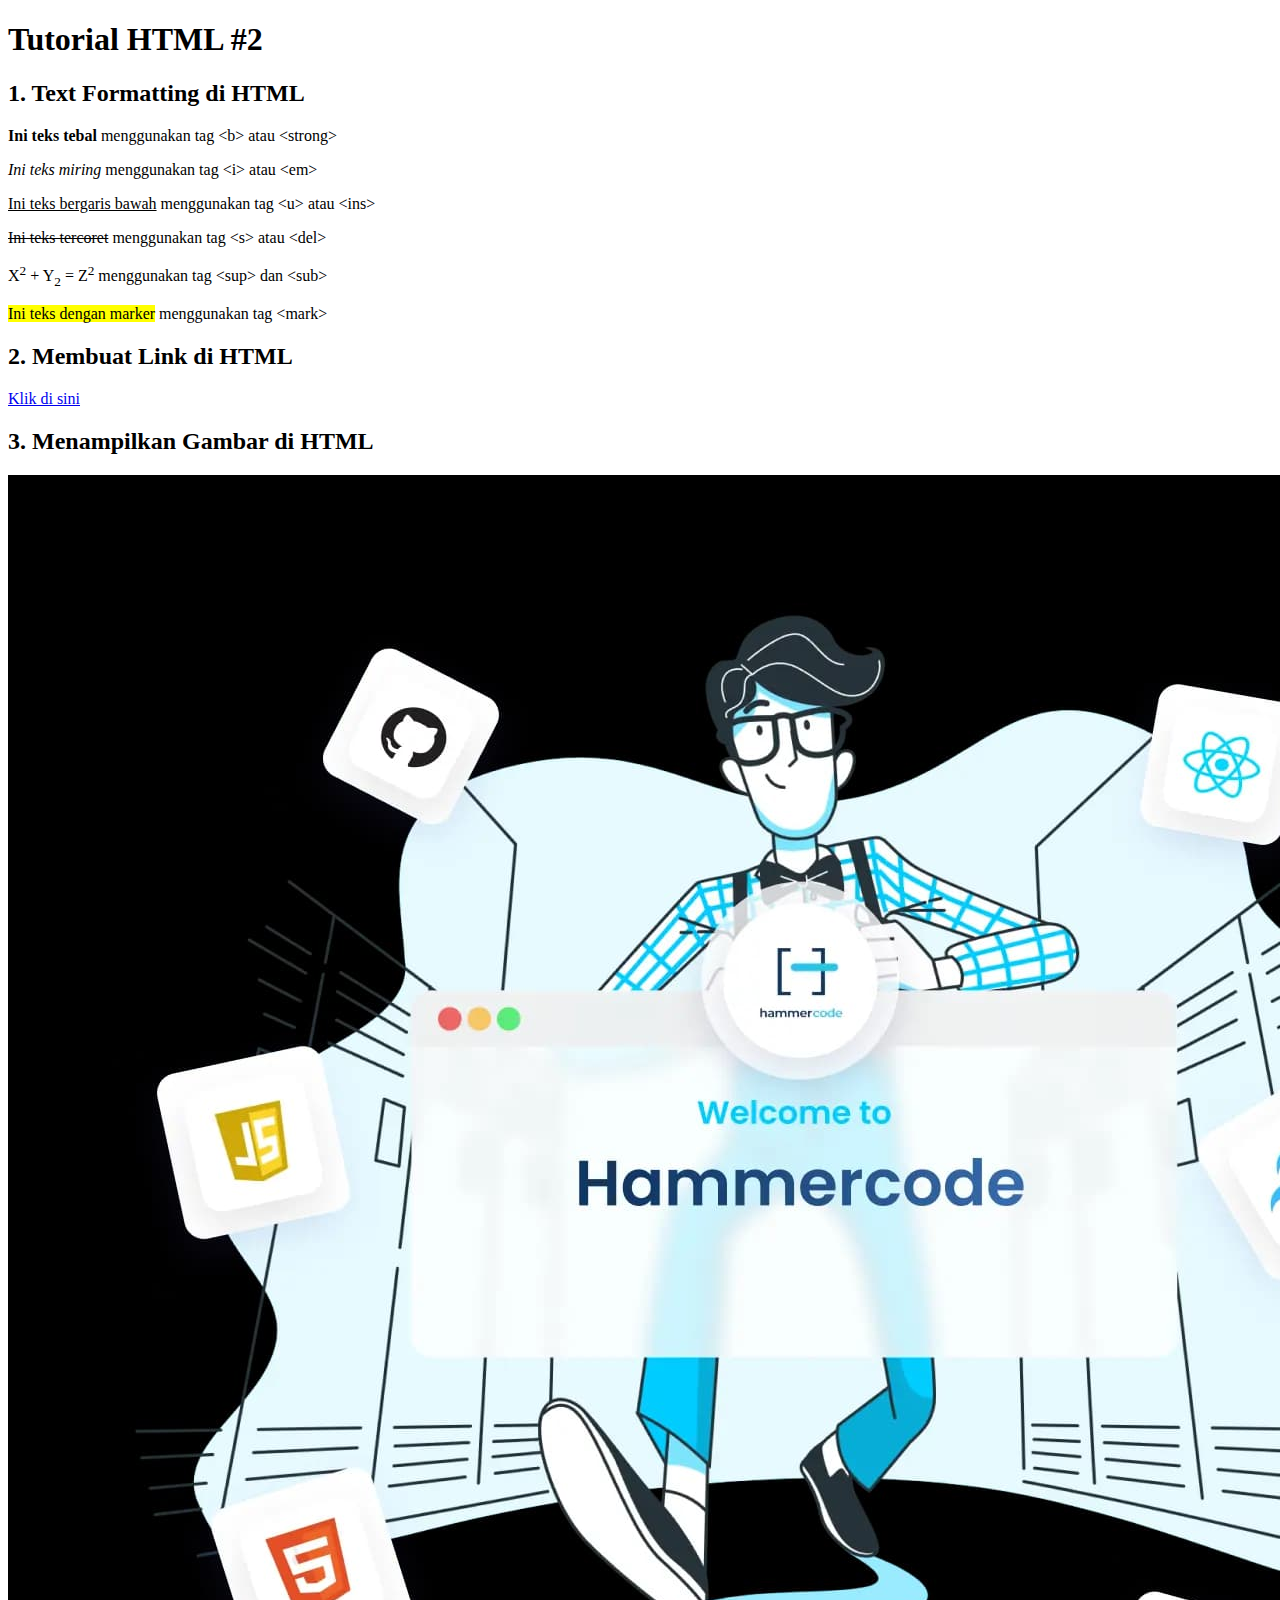
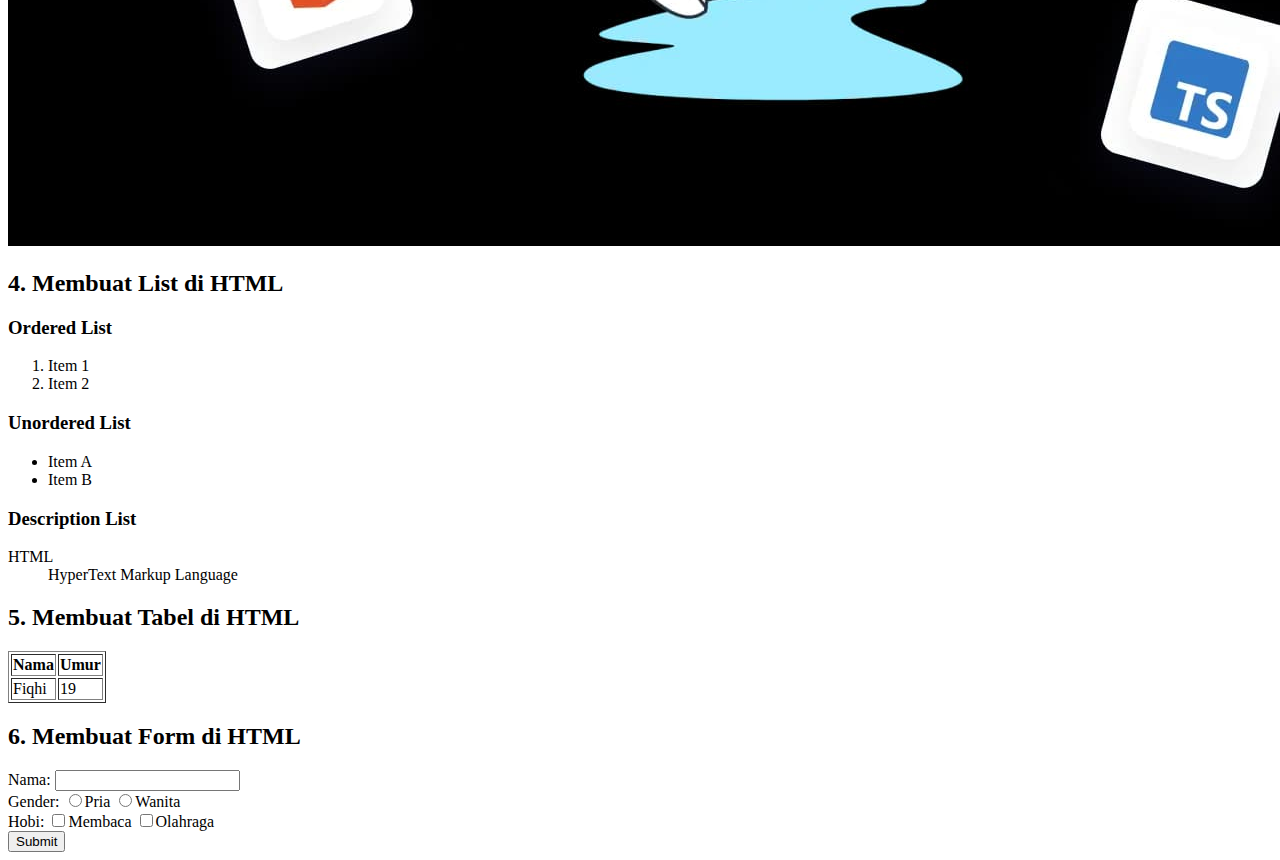
<file: 3. HTML #2/index.html>
<!DOCTYPE html>
<html lang="id">
<head>
    <meta charset="UTF-8">
    <meta name="viewport" content="width=device-width, initial-scale=1.0">
    <title>Tutorial HTML</title>
</head>
<body>
    <h1>Tutorial HTML #2</h1>

    <h2>1. Text Formatting di HTML</h2>
    <p><b>Ini teks tebal</b> menggunakan tag &lt;b&gt; atau &lt;strong&gt;</p>
    <p><i>Ini teks miring</i> menggunakan tag &lt;i&gt; atau &lt;em&gt;</p>
    <p><u>Ini teks bergaris bawah</u> menggunakan tag &lt;u&gt; atau &lt;ins&gt;</p>
    <p><s>Ini teks tercoret</s> menggunakan tag &lt;s&gt; atau &lt;del&gt;</p>
    <p>X<sup>2</sup> + Y<sub>2</sub> = Z<sup>2</sup> menggunakan tag &lt;sup&gt; dan &lt;sub&gt;</p>
    <p><mark>Ini teks dengan marker</mark> menggunakan tag &lt;mark&gt;</p>

    <h2>2. Membuat Link di HTML</h2>
    <a href="https://www.example.com">Klik di sini</a> <!-- Link sederhana dengan tag <a> -->

    <h2>3. Menampilkan Gambar di HTML</h2>
    <img src="image.jpg" alt="Gambar Contoh"> <!-- Gambar dengan tag <img> -->

    <h2>4. Membuat List di HTML</h2>
    <h3>Ordered List</h3>
    <ol>
        <li>Item 1</li>
        <li>Item 2</li>
    </ol>
    <h3>Unordered List</h3>
    <ul>
        <li>Item A</li>
        <li>Item B</li>
    </ul>
    <h3>Description List</h3>
    <dl>
        <dt>HTML</dt>
        <dd>HyperText Markup Language</dd>
    </dl>

    <h2>5. Membuat Tabel di HTML</h2>
    <table border="1">
        <tr>
            <th>Nama</th>
            <th>Umur</th>
        </tr>
        <tr>
            <td>Fiqhi</td>
            <td>19</td>
        </tr>
    </table>

    <h2>6. Membuat Form di HTML</h2>
    <form>
        <label for="nama">Nama:</label>
        <input type="text" id="nama" name="nama"><br>
        <label for="gender">Gender:</label>
        <input type="radio" id="pria" name="gender" value="Pria">Pria
        <input type="radio" id="wanita" name="gender" value="Wanita">Wanita<br>
        <label for="hobi">Hobi:</label>
        <input type="checkbox" name="hobi" value="Membaca">Membaca
        <input type="checkbox" name="hobi" value="Olahraga">Olahraga<br>
        <button type="submit">Submit</button>
    </form>
</body>
</html>
</file>
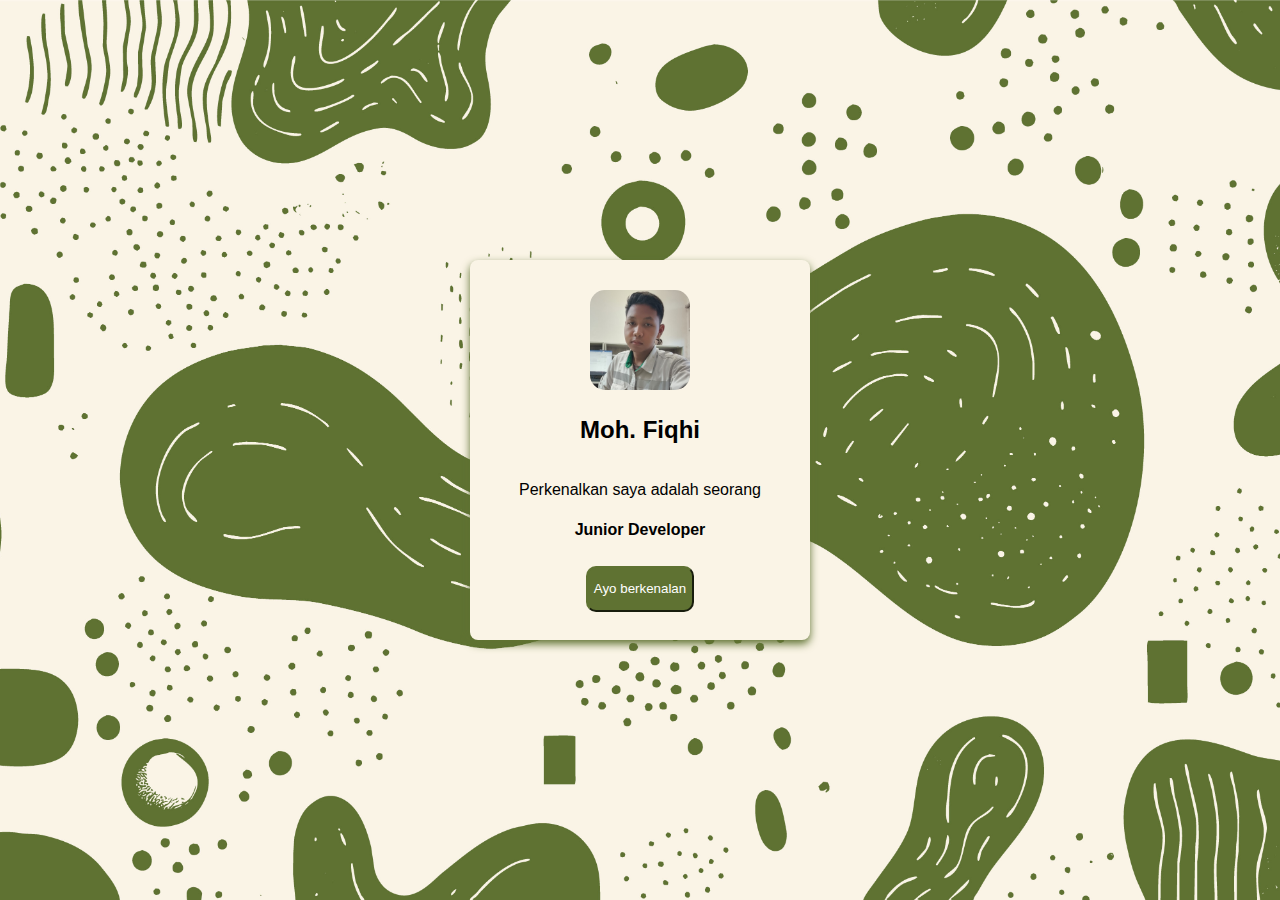
<file: Tugas/tugas_css/index.html>
<!DOCTYPE html>
<html lang="en">
<head>
    <meta charset="UTF-8">
    <meta name="viewport" content="width=device-width, initial-scale=1.0">
    <title>Tugas PT</title>
    <link rel="stylesheet" href="style.css">
</head>
    <body>
        <div class="container">
            <div class="card">
                <img src="gweh.jpg" alt="">
                <h2>Moh. Fiqhi</h2>
                <p>
                    Perkenalkan saya adalah seorang <b>Junior Developer</b>
                </p>
                <button>Ayo berkenalan</button>
            </div>
        </div>
    </body>
</html>
</file>
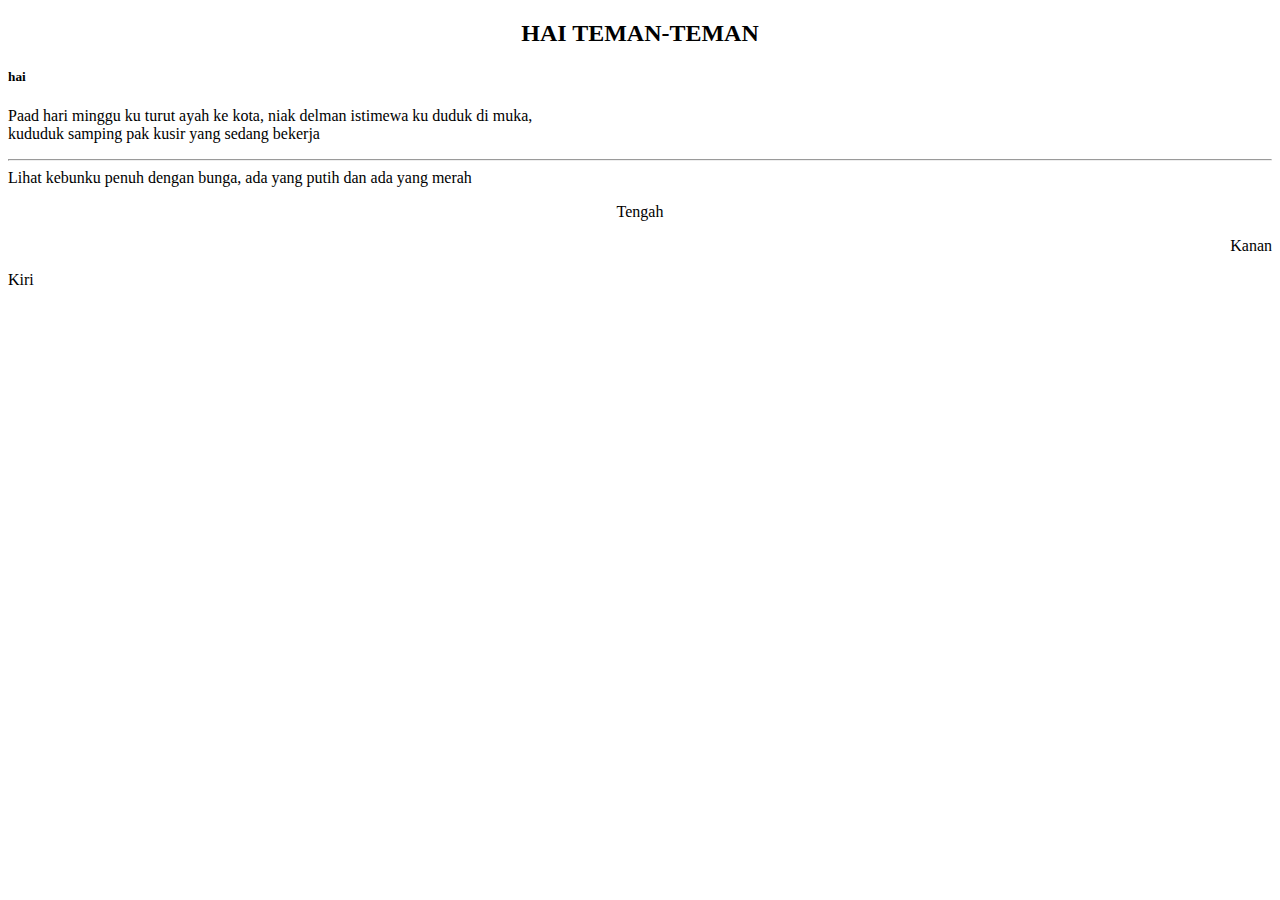
<file: 2. HTML/quiz.html>
<!DOCTYPE html>
<html lang="en">
<head>
    <meta charset="UTF-8">
    <meta name="viewport" content="width=device-width, initial-scale=1.0">
    <title>ini tes</title>
</head>

<body>
<h2 style="text-align: center;" >HAI TEMAN-TEMAN</h2>
<h5>hai</h5>
<p>Paad hari minggu ku turut ayah ke kota, niak delman istimewa ku duduk di muka, <br>kududuk samping pak kusir yang sedang bekerja<hr>Lihat kebunku penuh dengan bunga, ada yang putih dan ada yang merah</p>

<p style="text-align: center;" >Tengah</p>
<p style="text-align: right;" >Kanan</p>
<p style="text-align: left;" >Kiri</p>

</body>
</file>
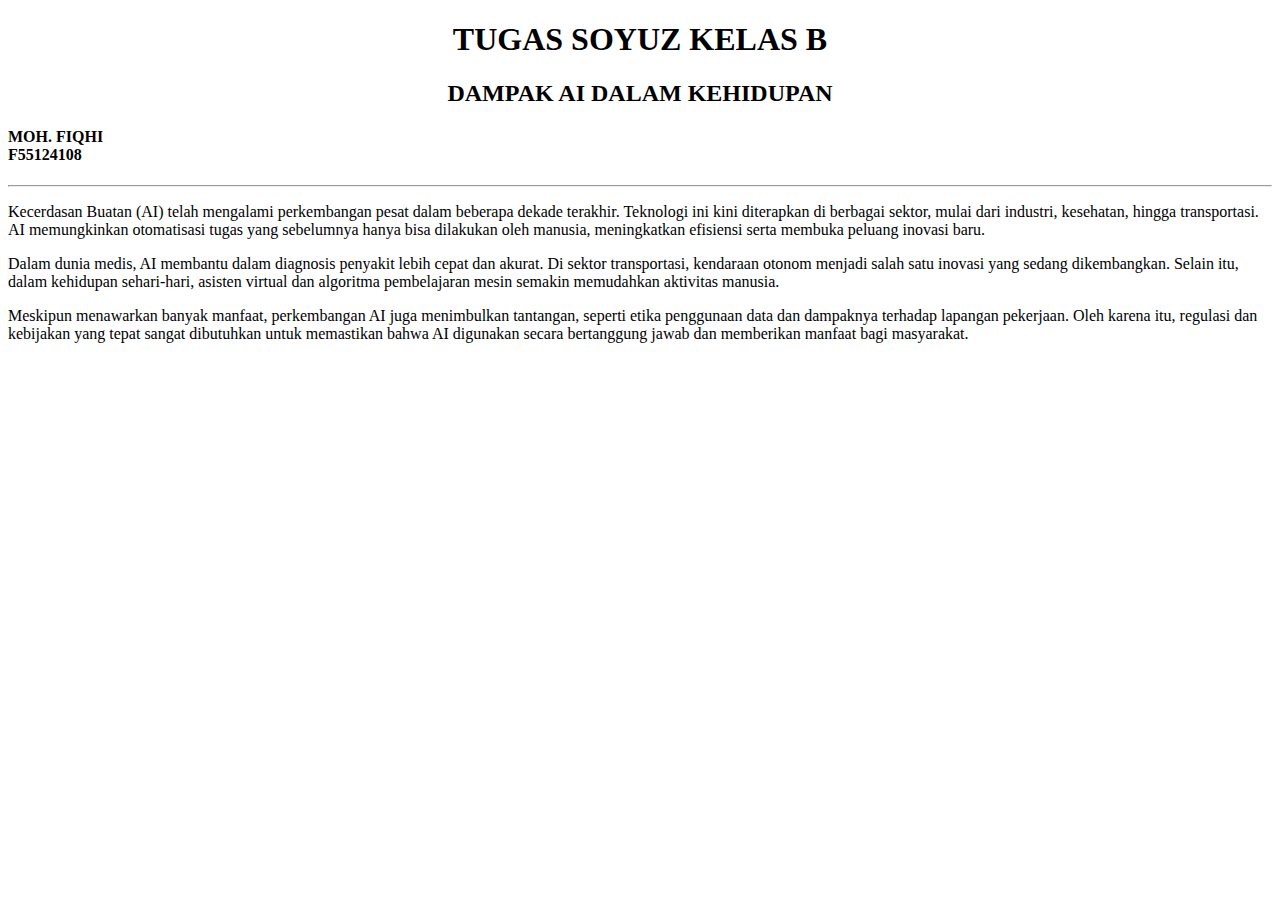
<file: 2. HTML/Tugas.html>
<!DOCTYPE html>
<html lang="en">
<head>
    <meta charset="UTF-8">
    <meta name="viewport" content="width=device-width, initial-scale=1.0">
    <title>Tugas Soyuz B</title>
</head>

<body>

<div class="JudulUtama">
    <h1 id="Judul_1" style="text-align: center;">TUGAS SOYUZ KELAS B</h1>
    <h2 id="Judul_2" style="text-align: center;">DAMPAK AI DALAM KEHIDUPAN </h2>
    <h4 id="Judul_3" style="text-align: left;">MOH. FIQHI<br>F55124108</h4>
    <hr>
</div>

<div class="paragraf">
    <p id="paragraf_1">Kecerdasan Buatan (AI) telah mengalami perkembangan pesat dalam beberapa dekade terakhir. Teknologi ini kini diterapkan di berbagai sektor, mulai dari industri, kesehatan, hingga transportasi. AI memungkinkan otomatisasi tugas yang sebelumnya hanya bisa dilakukan oleh manusia, meningkatkan efisiensi serta membuka peluang inovasi baru. </p>
    <p id="paragraf_2">Dalam dunia medis, AI membantu dalam diagnosis penyakit lebih cepat dan akurat. Di sektor transportasi, kendaraan otonom menjadi salah satu inovasi yang sedang dikembangkan. Selain itu, dalam kehidupan sehari-hari, asisten virtual dan algoritma pembelajaran mesin semakin memudahkan aktivitas manusia. </p>
    <p id="paragraf_3">Meskipun menawarkan banyak manfaat, perkembangan AI juga menimbulkan tantangan, seperti etika penggunaan data dan dampaknya terhadap lapangan pekerjaan. Oleh karena itu, regulasi dan kebijakan yang tepat sangat dibutuhkan untuk memastikan bahwa AI digunakan secara bertanggung jawab dan memberikan manfaat bagi masyarakat. </p>
</body>
</file>
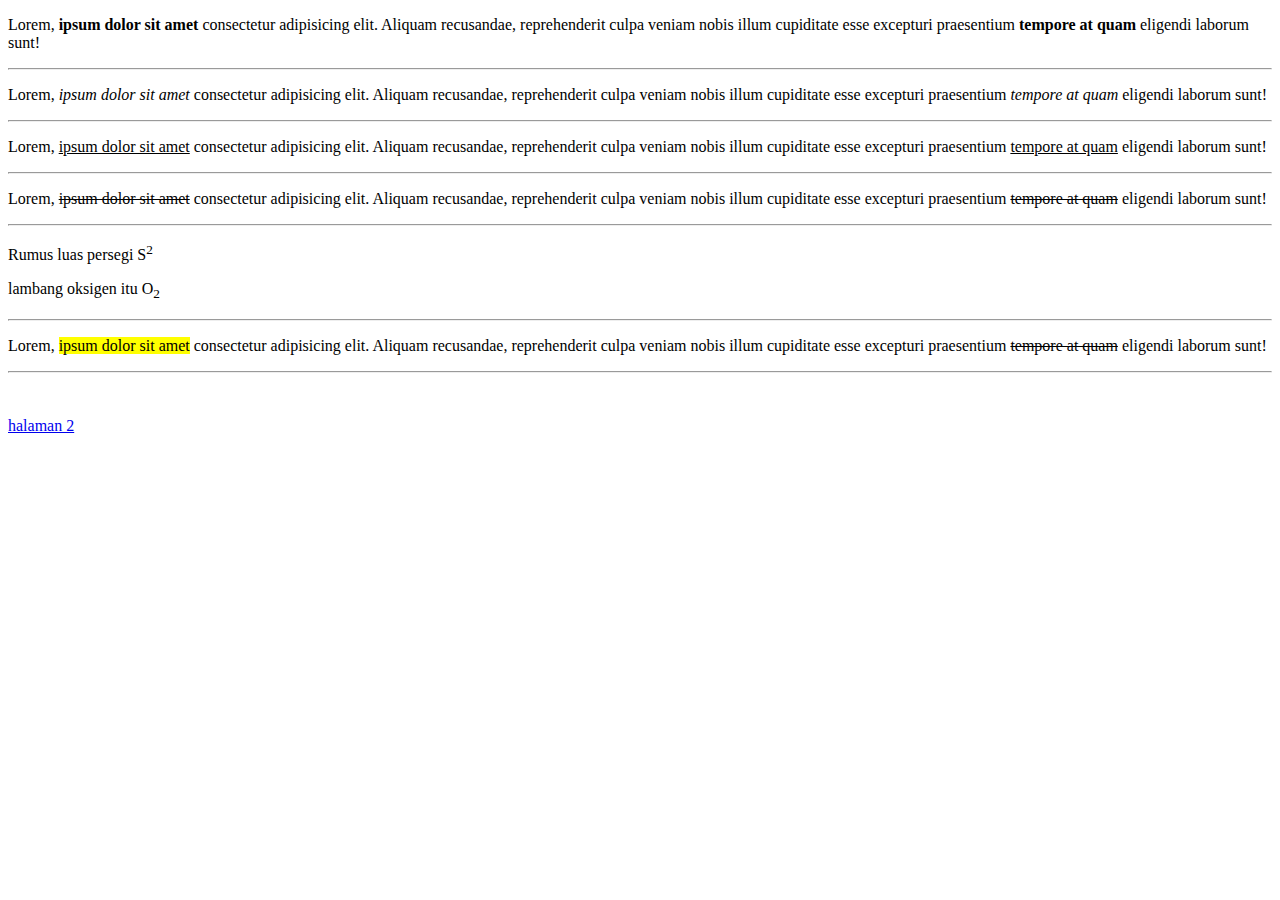
<file: tugas/tugas_2/materi.html>
<!DOCTYPE html>
<html lang="en">
<head>
    <meta charset="UTF-8">
    <meta name="viewport" content="width=device-width, initial-scale=1.0">
    <title>Document</title>
</head>
<body>
    <p>Lorem, <strong>ipsum dolor sit amet</strong> consectetur adipisicing elit. Aliquam recusandae, reprehenderit culpa veniam nobis illum cupiditate esse excepturi praesentium <b>tempore at quam</b> eligendi laborum sunt!</p><hr>
    <p>Lorem, <i>ipsum dolor sit amet</i> consectetur adipisicing elit. Aliquam recusandae, reprehenderit culpa veniam nobis illum cupiditate esse excepturi praesentium <em>tempore at quam</em> eligendi laborum sunt!</p><hr>
    <p>Lorem, <u>ipsum dolor sit amet</u> consectetur adipisicing elit. Aliquam recusandae, reprehenderit culpa veniam nobis illum cupiditate esse excepturi praesentium <ins>tempore at quam</ins> eligendi laborum sunt!</p><hr>
    <p>Lorem, <del>ipsum dolor sit amet</del> consectetur adipisicing elit. Aliquam recusandae, reprehenderit culpa veniam nobis illum cupiditate esse excepturi praesentium <s>tempore at quam</s> eligendi laborum sunt!</p><hr>
    <p>Rumus luas persegi S<sup>2</sup></p>
    <p>lambang oksigen itu O<sub>2</sub></p><hr>
    <p>Lorem, <mark>ipsum dolor sit amet</mark> consectetur adipisicing elit. Aliquam recusandae, reprehenderit culpa veniam nobis illum cupiditate esse excepturi praesentium <s>tempore at quam</s> eligendi laborum sunt!</p><hr>
    <br>
    <br>
    <a href="materi1(2).html">halaman 2</a>
</body>
</html>
</file>
<file: Tugas/tugas_css/style.css>
* {font-family: sans-serif}

body {
    background: url(background.jpg);
    background-size: cover;
    background-position: center; 
    background-repeat: no-repeat; 
    height: 100vh;
    margin: 0; 
}

.container {
    display: flex;
    justify-content: center;
    align-items: center;
    min-height: 100vh;
}

.card {
    background-color: rgb(250, 244, 230);
    border-radius: 8px;
    box-shadow: 0 4px 8px rgb(95, 114, 50);
    padding: 30px;
    width: 280px;
    height: 320px;
}

.card img {
    width: 100px;
    height: 100px;
    border-radius: 15px;
    display: block;
    margin-left: auto;
    margin-right: auto;
}

.card button {
    display: block;
    margin-left: auto;
    margin-right: auto;   
    border-radius: 10px;
    border-color: rgb(95, 114, 50); 
    background-color: rgb(95, 114, 50);
    color: white;
}
.card p, h2 {text-align: center;}
.card button:hover {background-color: rgb(250, 244, 230, 0);}
.card button,p,img,h2 {line-height: 40px;}
</file>
